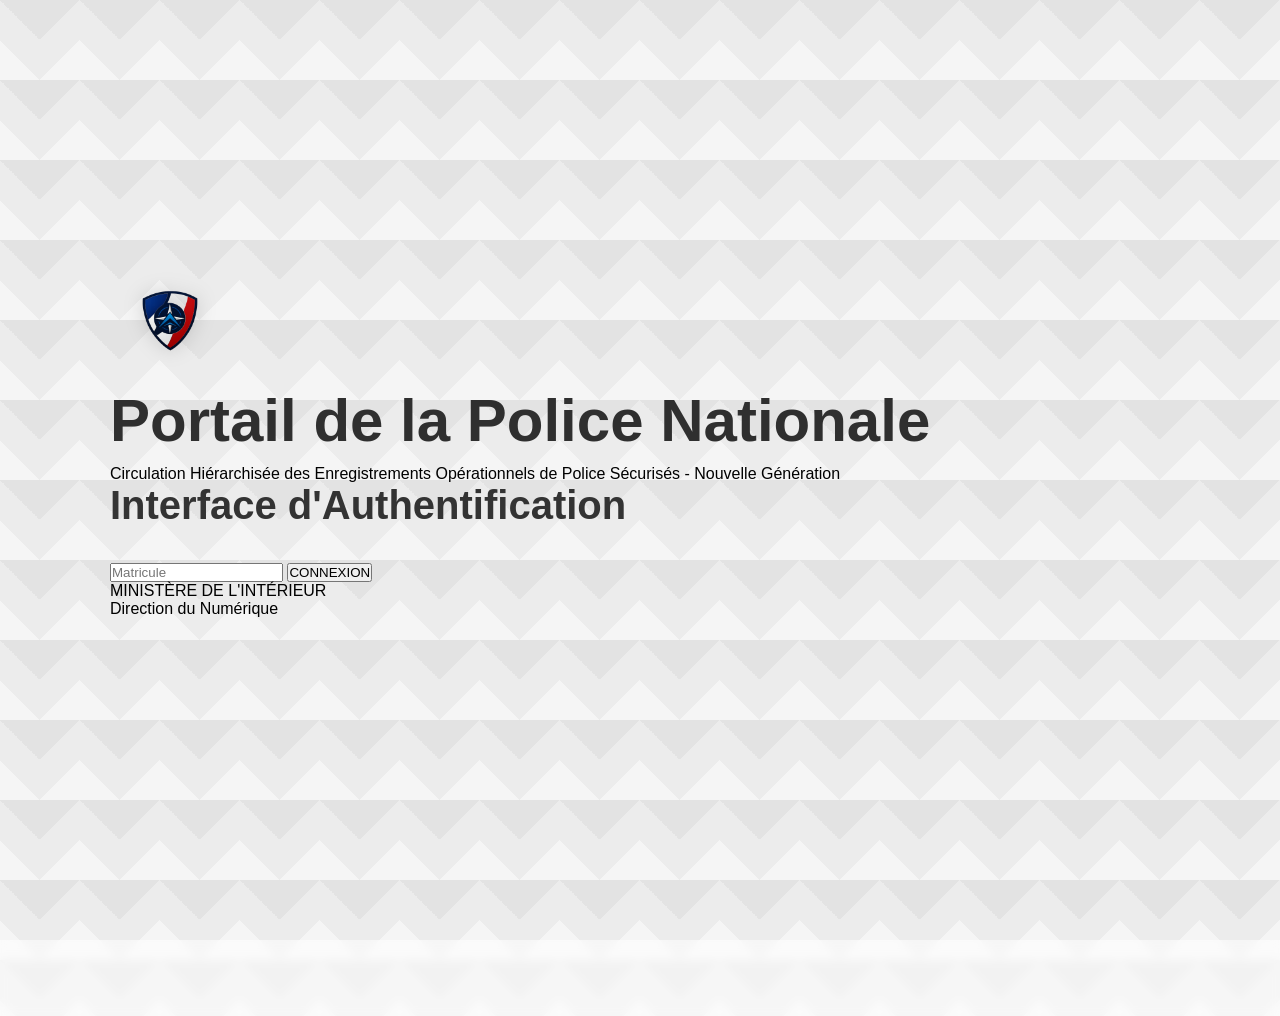
<file: index.html>
<!DOCTYPE html>
<html lang="fr">
<head>
    <meta charset="UTF-8">
    <meta name="viewport" content="width=device-width, initial-scale=1.0">
    <title>CHEOPS-NG</title>

    <link rel="stylesheet" href="style.css">
</head>
<body>

    <div class="background-grid"></div>

    <div class="login-container">

        <div class="logo-section">

            <img src="logo.png" class="main-logo">

            <h1>Portail de la Police Nationale</h1>
            <p>Circulation Hiérarchisée des Enregistrements Opérationnels de Police Sécurisés - Nouvelle Génération</p>
        </div>

        <div class="login-box">

    <h2 id="auth-title">Interface d'Authentification</h2>

    <div id="step-matricule">
        <input id="matricule" type="text" placeholder="Matricule">
        <button onclick="verifierMatricule()">CONNEXION</button>
    </div>

    <div id="step-password" style="display:none;">
        <p id="matricule-display"></p>

        <input id="password" type="password" placeholder="Mot de passe">

        <div id="first-login-fields" style="display:none;">
            <input id="password-confirm" type="password" placeholder="Confirmer le mot de passe">
        </div>

        <button onclick="verifierMotDePasse()">CONNEXION</button>
    </div>

    <p id="message"></p>

</div>

        <div class="footer-info">
            <p>MINISTÈRE DE L'INTÉRIEUR</p>
            <p>Direction du Numérique</p>
        </div>

    </div>

    <footer class="legal-footer">
    CHEOPS-NG ainsi que tout ce qu'il contient est un projet fictif non officiel réalisé dans un cadre de simulation et de roleplay vidéo-ludique.
    Ce site n'est affilié ni au Ministère de l’Intérieur, ni à la Police Nationale française,
    ni à une quelconque administration publique réelle.
</footer>
    <script src="script.js"></script>

</body>
</html>
</file>
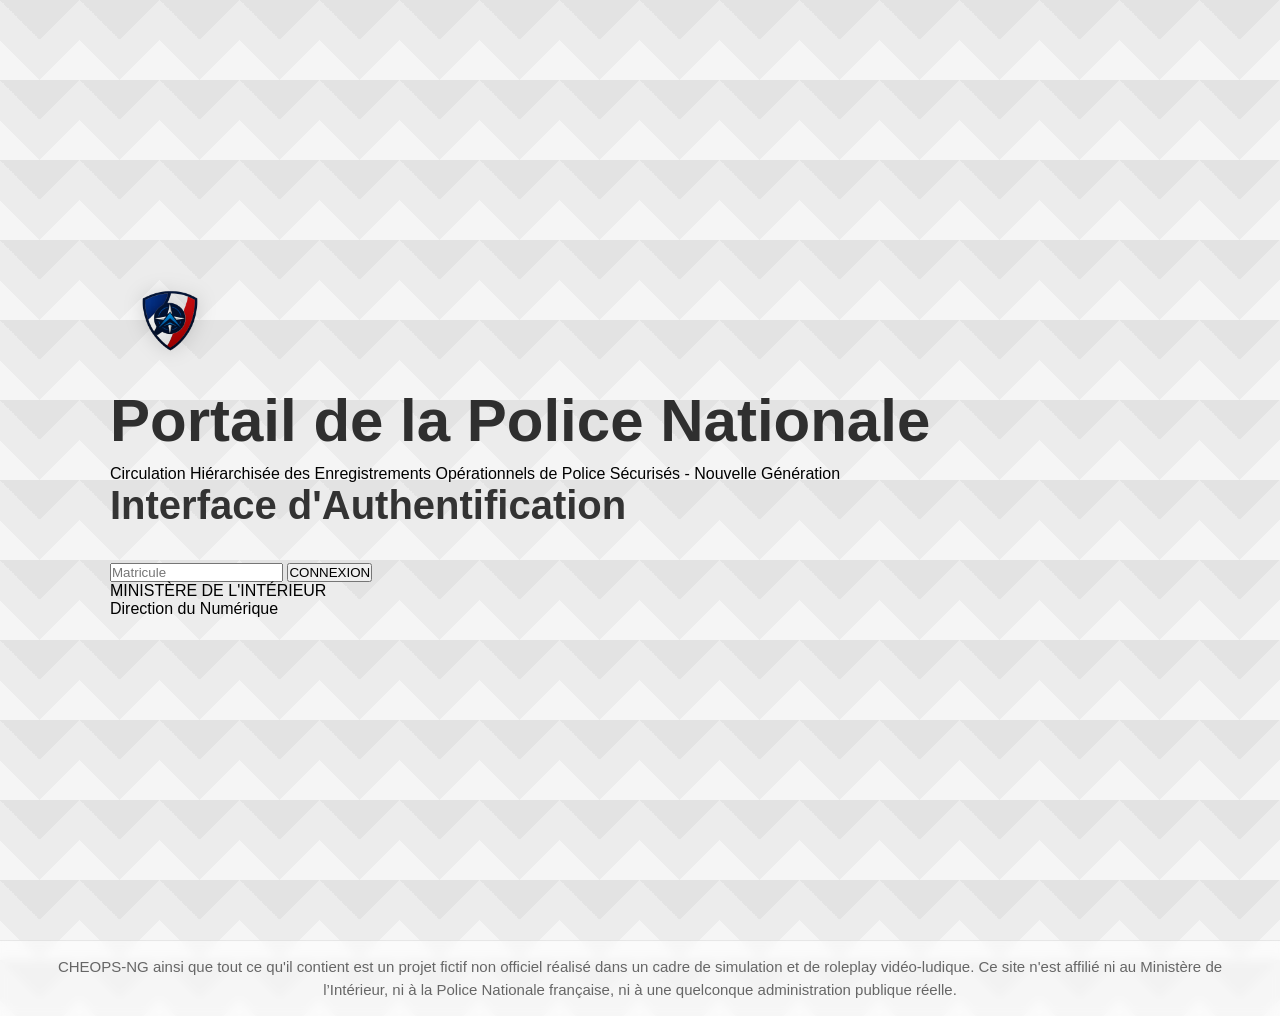
<file: accueil.html>
<!DOCTYPE html>
<html lang="fr">
<head>
    <meta charset="UTF-8">
    <meta name="viewport" content="width=device-width, initial-scale=1.0">
    <title>CHEOPS - Nouvelle Génération</title>
    <link rel="stylesheet" href="style.css">
</head>
<body>

    <div class="home-container">

        <div class="session-box">
            <div>
                <p id="connected-user">Connecté en tant que : ---</p>
                <p id="session-timer">Durée de connexion : 00:00:00</p>
            </div>

            <button class="power-button" onclick="deconnexion()">
                ⏻
            </button>
        </div>

        <header class="home-header">
            <img src="logo.png" class="home-logo">

            <h1>CHEOPS - Nouvelle Génération</h1>

            <p>
                Circulation Hiérarchisée des Enregistrements Opérationnels de Police Sécurisés
            </p>
        </header>

        <main class="app-zone">

            <section class="category-band">
                RH
            </section>

<div class="app-grid">

    <div class="app-card">
        <img src="logo-dialogue.png" class="app-logo">
        <p>Dialogue 2</p>
    </div>

    <div class="app-card">
        <img src="portailagent-logo.png" class="app-logo">
        <p>Portail Agent</p>
    </div>

</div>

<section class="category-band">
                Aide à l'enquête
            </section>

<div class="app-grid">

    <div class="app-card">
        <img src="fva-logo.png" class="app-logo">
        <p>FVA</p>
    </div>

    <div class="app-card">
        <img src="lrppn-logo.png" class="app-logo">
        <p>LRPPN</p>
    </div>
    
  <div class="app-card">
        <img src="sifourriere-logo.png" class="app-logo">
        <p>SI FOURRIERE</p>
    </div>

    <div class="app-card">
        <img src="fnpc-logo.png" class="app-logo">
        <p>SNPC - FNPC</p>
    </div>

</div>

<section class="category-band">
                Identification & Investigation
            </section>

            <div class="apps-grid">


                <div class="app-card">
        <img src="foves-logo.png" class="app-logo">
        <p>FOVeS</p>
    </div>
</div>


            <section class="category-band">
                Suivi & Contrôle
            </section>

            <div class="apps-grid">


                <div class="app-card" onclick="window.location.href='mcpn-login.html'">
    <img src="mcpn-logo.png" class="app-icon">
    <p>Main Courante Police Nationale</p>
</div>

                <div class="app-card" onclick="window.location.href='igav-accueil.html'">
    <img src="igav-logo.png" class="app-icon">
    <p>Informatisation Gardes à Vue</p>
</div>

                <div class="app-card">
                    <div class="app-logo">FPR</div>
                    <p>Fichier des Personnes Recherchées</p>
                </div>

                <div class="app-card">
                    <div class="app-logo">TAJ</div>
                    <p>Traitement d'Antécédents Judiciaires</p>
                </div>

                <div class="app-card restricted-app" id="gestion-app" onclick="ouvrirGestionnaire()">
    <img src="adm-logo.png" class="app-icon">
    <p>Habilitation Niveau 2 nécessaire</p>
    <p>CHEOPS-NG ADM</p>
</div>

            </div>

        </main>

    </div>

    <footer class="legal-footer">
    CHEOPS-NG ainsi que tout ce qu'il contient est un projet fictif non officiel réalisé dans un cadre de simulation et de roleplay vidéo-ludique.
    Ce site n'est affilié ni au Ministère de l’Intérieur, ni à la Police Nationale française,
    ni à une quelconque administration publique réelle.
</footer>
    <script src="script.js"></script>
</body>
</html>
</file>
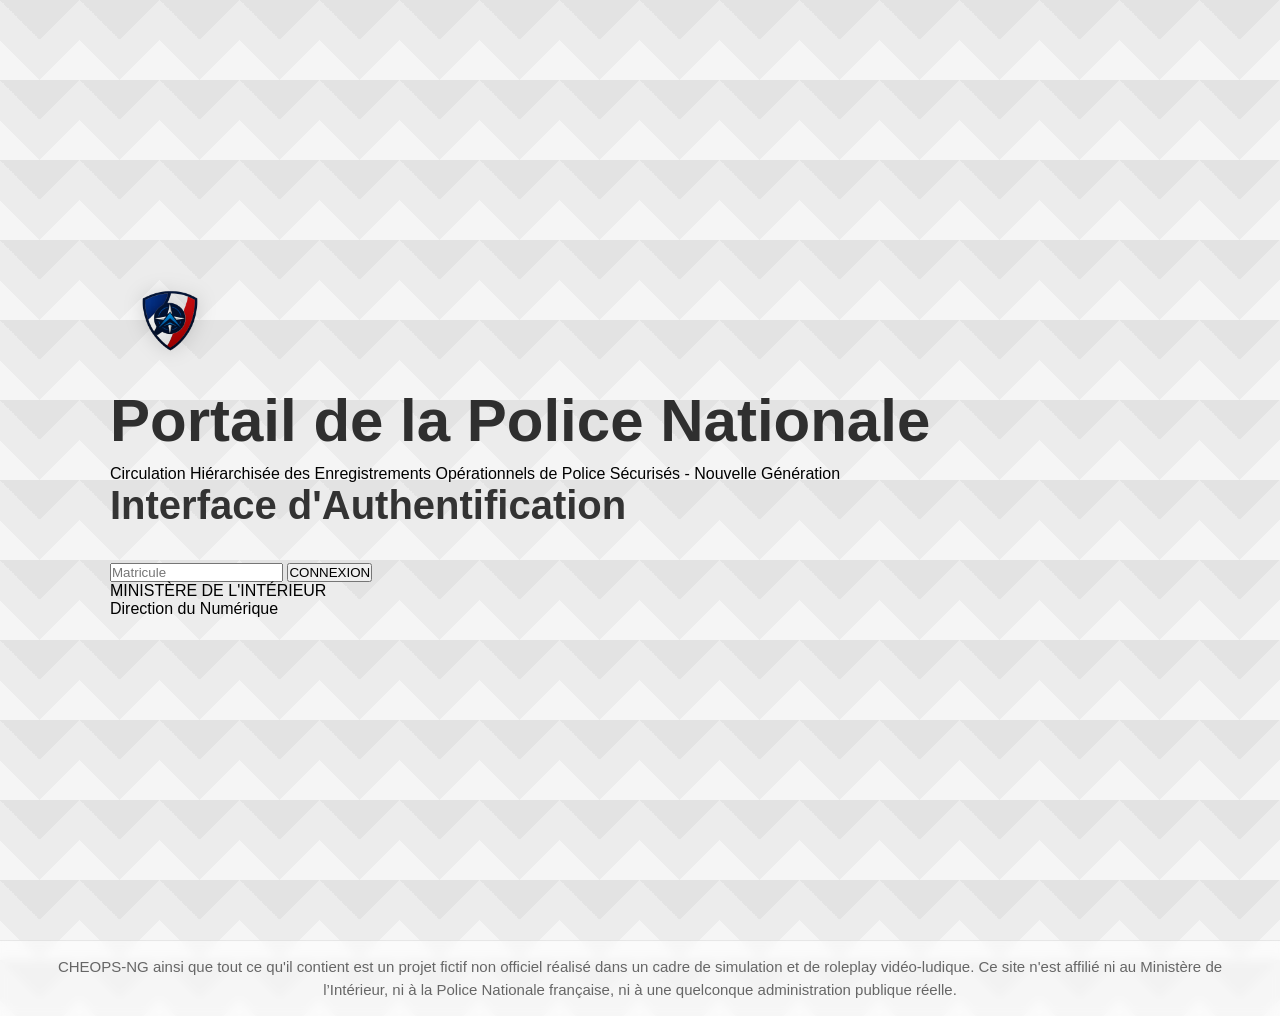
<file: gestion.html>
<!DOCTYPE html>
<html lang="fr">
<head>
    <meta charset="UTF-8">
    <title>Administration des Habilitations</title>
    <link rel="stylesheet" href="style.css">
</head>
<body>

    <div class="gestion-container">

        <img src="adm-logo.png" class="mcpn-home-logo">
        <h1>Administration des Habilitations</h1>
        <p class="subtitle">Accès réservé aux Gestionnaires Niveau 2</p>

        <section class="gestion-panel">
            <h2>Agents enregistrés</h2>

            <div id="agents-list"></div>
        </section>

        <section class="gestion-panel">
            <h2>Modifier un agent</h2>

            <input id="new-matricule" placeholder="Matricule">
            <input id="new-grade" placeholder="Grade">
            <input id="new-nom" placeholder="Nom">
            <input id="new-prenom" placeholder="Prénom">

            <select id="new-niveau">
                <option value="1">Niveau 1 - Inscripteur</option>
                <option value="2">Niveau 2 - Gestionnaire</option>
            </select>

            <input id="new-qualification" placeholder="Qualification judiciaire ex: APJ / OPJ / APJA">

            <button onclick="ajouterAgent()">Enregistrer</button>
        </section>

        <button class="back-button" onclick="window.location.href='accueil.html'">
            Retour CHEOPS NG
        </button>

    </div>

    <footer class="legal-footer">
    CHEOPS-NG ainsi que tout ce qu'il contient est un projet fictif non officiel réalisé dans un cadre de simulation et de roleplay vidéo-ludique.
    Ce site n'est affilié ni au Ministère de l’Intérieur, ni à la Police Nationale française,
    ni à une quelconque administration publique réelle.
</footer>
    <script src="script.js"></script>
    <div id="popupResetMdp" class="popup-reset hidden">
    <div class="popup-reset-content">
        <h3>Réinitialisation du mot de passe</h3>

        <p id="resetMdpMatricule"></p>

        <div id="zoneCleTemporaire" class="hidden">
            <p>Clé temporaire générée :</p>
            <strong id="cleTemporaireAffichee"></strong>
            <p>À transmettre uniquement à l’agent concerné.</p>
            <p>À sa prochaine connexion, il devra créer un nouveau mot de passe.</p>
        </div>

        <button onclick="genererCleTemporaire()">Générer clé temporaire</button>
        <button onclick="fermerResetMdp()">Retour</button>
    </div>
</div>
</body>
</html>
</file>
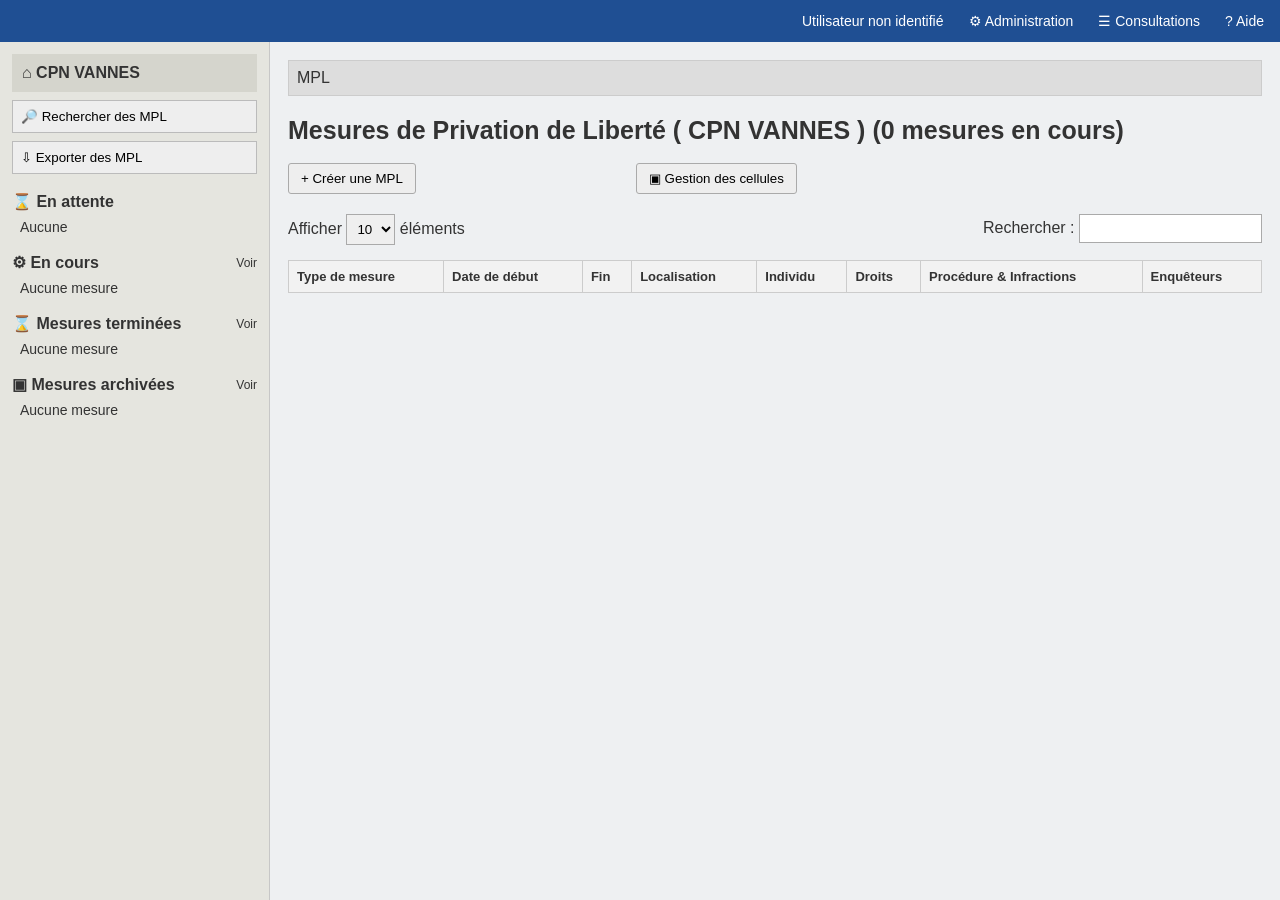
<file: igav-accueil.html>
<!DOCTYPE html>
<html lang="fr">
<head>
<meta charset="UTF-8">
<title>iGAV - MPL</title>
<style>
body{
    margin:0;
    font-family:Arial,Helvetica,sans-serif;
    background:#eef0f2;
    color:#333;
}

.igav-top{
    height:42px;
    background:#1f4f93;
    color:white;
    display:flex;
    align-items:center;
    padding:0 16px;
    gap:25px;
}

.logo{
    font-size:24px;
    font-weight:bold;
}

.top-right{
    margin-left:auto;
    display:flex;
    gap:25px;
    font-size:14px;
}

.layout{
    display:flex;
    height:calc(100vh - 42px);
}

.sidebar{
    width:245px;
    background:#e5e5df;
    border-right:1px solid #c7c7c7;
    padding:12px;
    overflow:auto;
}

.side-title{
    background:#d5d5cd;
    padding:10px;
    font-weight:bold;
}

.side-btn{
    display:block;
    width:100%;
    margin:8px 0;
    padding:8px;
    background:#eee;
    border:1px solid #bbb;
    text-align:left;
    cursor:default;
}

.side-section{
    margin-top:18px;
    font-weight:bold;
}

.side-section-row{
    display:flex;
    align-items:center;
    justify-content:space-between;
    gap:8px;
}

.side-link{
    font-size:12px;
    font-weight:normal;
    cursor:pointer;
    color:#333;
    text-decoration:none;
}

.side-link:hover{
    text-decoration:underline;
}

.side-item{
    font-size:14px;
    margin:8px 0;
    padding-left:8px;
}

.side-mpl-card{
    position:relative;
    background:#f1f1ea;
    border:1px solid #c8c8c0;
    margin:7px 0;
    padding:9px 45px 9px 8px;
    cursor:pointer;
    font-size:14px;
}

.side-mpl-card:hover{
    background:#d7e8f0;
}

.side-mpl-card.active{
    background:#2d74a8;
    color:white;
}

.side-mpl-name{
    white-space:nowrap;
    overflow:hidden;
    text-overflow:ellipsis;
}

.side-mpl-card .badge{
    position:absolute;
    right:8px;
    top:8px;
}

.badge{
    float:right;
    background:#5aa6b6;
    color:white;
    padding:2px 6px;
    border-radius:4px;
    font-size:11px;
}

.main{
    flex:1;
    padding:18px;
    overflow:auto;
}

.breadcrumb{
    background:#ddd;
    border:1px solid #ccc;
    padding:8px;
    margin-bottom:20px;
}

h1{
    font-size:25px;
    margin-bottom:18px;
}

.actions{
    display:flex;
    gap:220px;
    margin-bottom:20px;
}

.btn{
    padding:7px 12px;
    border:1px solid #aaa;
    background:#eee;
    cursor:pointer;
    border-radius:3px;
}

.btn:hover{
    background:#e2e2e2;
}

.table-tools{
    display:flex;
    justify-content:space-between;
    margin:15px 0;
}

input,select{
    padding:6px;
    border:1px solid #aaa;
}

table{
    width:100%;
    border-collapse:collapse;
    background:white;
    font-size:13px;
}

th{
    background:#f2f2f2;
    border:1px solid #ccc;
    padding:8px;
    text-align:left;
}

td{
    border:1px solid #ddd;
    padding:8px;
    vertical-align:top;
}

.tag{
    background:#58b8c4;
    color:white;
    padding:3px 6px;
    border-radius:3px;
    font-weight:bold;
    font-size:11px;
}

.gender-icon{
    font-weight:bold;
    color:#225d99;
    margin-left:4px;
}

.minor-icon{
    margin-left:4px;
}

.small{
    font-size:12px;
    color:#666;
}

/* MODAL MPL MODERNISÉE */
.modal{
    display:none;
    position:fixed;
    inset:0;
    background:rgba(20,20,20,.45);
    align-items:center;
    justify-content:center;
    z-index:999;
}

.modal-box{
    background:#ffffff;
    width:760px;
    max-height:88vh;
    overflow:auto;
    border-radius:10px;
    border:1px solid #cfcfcf;
    box-shadow:0 12px 35px rgba(0,0,0,.25);
    padding:0;
}

.modal-box h2{
    margin:0;
    padding:18px 24px;
    background:#1f4f93;
    color:white;
    font-size:20px;
    font-weight:600;
}

.form-grid{
    display:grid;
    grid-template-columns:1fr 1fr;
    gap:16px 22px;
    padding:24px;
}

.form-field{
    display:flex;
    flex-direction:column;
}

.form-field.full{
    grid-column:1 / 3;
}

.form-field label{
    font-size:13px;
    font-weight:bold;
    margin-bottom:6px;
    color:#333;
}

.form-field input,
.form-field select{
    height:36px;
    border:1px solid #aaa;
    border-radius:5px;
    padding:6px 9px;
    font-size:14px;
    background:#fafafa;
    box-sizing:border-box;
}

.form-field input:focus,
.form-field select:focus{
    outline:none;
    border-color:#1f4f93;
    background:white;
}

.checkbox-row{
    display:flex;
    align-items:center;
    gap:8px;
    padding-top:25px;
}

.checkbox-row input{
    width:16px;
    height:16px;
}

.checkbox-row label{
    margin:0;
    font-weight:bold;
}

.modal-actions{
    padding:16px 24px;
    background:#f1f1f1;
    border-top:1px solid #d0d0d0;
    display:flex;
    justify-content:flex-end;
    gap:10px;
}

/* FICHE MPL */
.fiche-box{
    background:#f4f4f4;
    border:1px solid #c8c8c8;
    padding:22px;
    margin-top:20px;
}

.fiche-header{
    display:flex;
    justify-content:space-between;
    gap:20px;
    background:#f8f8f8;
    border:1px solid #cfcfcf;
    padding:18px;
}

.fiche-location{
    min-width:300px;
    background:#eeeeee;
    border:1px solid #c8c8c8;
    padding:12px;
    font-size:13px;
}

.fiche-section{
    background:#f7f7f7;
    border:1px solid #d0d0d0;
    padding:15px;
    margin-top:14px;
}

.fiche-actions{
    margin-top:25px;
    display:flex;
    gap:10px;
}

.fiche-actions-grid{
    display:flex;
    gap:18px;
    margin:25px 0;
    flex-wrap:wrap;
}

.action-toolbar{
    margin:22px 0;
    background:#f7f7f7;
    border:1px solid #d0d0d0;
    padding:16px;
}

.action-toolbar-header{
    display:flex;
    justify-content:space-between;
    align-items:center;
    margin-bottom:16px;
}

.action-indicators{
    display:flex;
    gap:14px;
    flex-wrap:wrap;
}

.action-pill{
    min-width:92px;
    height:74px;
    border-radius:18px;
    border:1px solid #c9c9c9;
    background:#e3e3e3;
    display:flex;
    flex-direction:column;
    justify-content:center;
    align-items:center;
    font-size:12px;
    box-shadow:0 1px 4px rgba(0,0,0,.15);
    cursor:default;
}

.action-pill .icon{
    font-size:18px;
    margin-bottom:5px;
}

.action-pill.none{
    background:#e3e3e3;
    color:#333;
}

.action-pill.pending{
    background:#e6a83f;
    color:white;
}

.action-pill.done{
    background:#67b86b;
    color:white;
}

.action-pill.bad{
    background:#bd5a5a;
    color:white;
}

.timeline-mpl{
    border-left:2px dashed #9fb6c9;
    margin-left:20px;
    padding-left:20px;
}

.timeline-row{
    margin:12px 0;
    padding:8px;
    background:white;
    border:1px solid #ddd;
}

.timeline-row span{
    color:#5aa6b6;
    font-weight:bold;
    margin-right:20px;
}

/* GESTION CELLULES */
.cell-grid{
    display:grid;
    grid-template-columns:repeat(4, minmax(180px, 1fr));
    gap:14px;
    margin-top:20px;
}

.cell-card{
    background:white;
    border:1px solid #ccc;
    padding:14px;
    min-height:125px;
}

.cell-card.free{
    border-left:5px solid #66a86f;
}

.cell-card.occupied{
    border-left:5px solid #b95b5b;
}

.cell-card strong{
    display:block;
    margin-bottom:8px;
}

.cell-status{
    font-weight:bold;
    margin-bottom:8px;
}

.cell-status.free{
    color:#34883c;
}

.cell-status.occupied{
    color:#8d2d2d;
}

.cell-card-actions{
    margin-top:10px;
    display:flex;
    gap:8px;
    flex-wrap:wrap;
}

.cell-card-actions .btn{
    font-size:12px;
    padding:5px 8px;
}


</style>
</head>
<body>

<header class="igav-top">
    <div class="top-right">
    <span id="igav-user">Chargement utilisateur...</span>
    <span>⚙ Administration</span>
    <span>☰ Consultations</span>
    <span>? Aide</span>
</div>
</header>

<div class="layout">
    <aside class="sidebar">
        <div class="side-title">⌂ CPN VANNES</div>

        <button class="side-btn" type="button">🔎 Rechercher des MPL</button>
        <button class="side-btn" type="button">⇩ Exporter des MPL</button>

        <div class="side-section">⌛ En attente</div>
        <div class="side-item">Aucune</div>

        <div class="side-section side-section-row">
            <span>⚙ En cours</span>
            <span class="side-link" onclick="filtrerVue('enCours')">Voir</span>
        </div>
        <div id="side-en-cours"></div>

        <div class="side-section side-section-row">
            <span>⌛ Mesures terminées</span>
            <span class="side-link" onclick="filtrerVue('terminees')">Voir</span>
        </div>
        <div id="side-terminees"></div>

        <div class="side-section side-section-row">
            <span>▣ Mesures archivées</span>
            <span class="side-link" onclick="filtrerVue('archivees')">Voir</span>
        </div>
        <div id="side-archivees"></div>
    </aside>

    <main class="main">
        <div class="breadcrumb">MPL</div>

        <h1>Mesures de Privation de Liberté ( CPN VANNES ) <span id="count-mpl"></span></h1>

        <div class="actions">
            <button class="btn" onclick="ouvrirCreationMPL()">+ Créer une MPL</button>
            <button class="btn" onclick="ouvrirGestionCellules()">▣ Gestion des cellules</button>
        </div>

        <div class="table-tools">
            <div>Afficher <select><option>10</option><option>25</option><option>50</option></select> éléments</div>
            <div>Rechercher : <input id="search" oninput="afficherMPL()" placeholder=""></div>
        </div>

        <table>
            <thead>
                <tr>
                    <th>Type de mesure</th>
                    <th>Date de début</th>
                    <th>Fin</th>
                    <th>Localisation</th>
                    <th>Individu</th>
                    <th>Droits</th>
                    <th>Procédure & Infractions</th>
                    <th>Enquêteurs</th>
                </tr>
            </thead>
            <tbody id="mpl-table"></tbody>
        </table>

        <section id="fiche-mpl" style="display:none;"></section>
        <section id="cellules-view" style="display:none;"></section>
    </main>
</div>

<div id="modal-mpl" class="modal">
    <div class="modal-box">
        <h2>Création d’une mesure de privation de liberté</h2>

        <div class="form-grid">

            <div class="form-field">
                <label>Type de mesure</label>
                <select id="mpl-type">
                    <option>GAV</option>
                    <option>RETMIN</option>
                </select>
            </div>

            <div class="form-field">
                <label>Sexe</label>
                <select id="mpl-sexe">
                    <option>Masculin</option>
                    <option>Féminin</option>
                </select>
            </div>

            <div class="form-field">
                <label>Individu</label>
                <input id="mpl-individu" placeholder="NOM Prénom">
            </div>

            <div class="form-field">
                <label>Date de naissance</label>
                <input id="mpl-naissance" type="date">
            </div>

            <div class="form-field">
    <label>Statut âge</label>
    <input id="mpl-statut-age" type="text" readonly placeholder="Renseigné automatiquement">
</div>

            <div class="form-field">
                <label>Localisation</label>
                <select id="mpl-localisation"></select>
            </div>

            <div class="form-field">
                <label>Date / heure début</label>
                <input id="mpl-debut" type="datetime-local">
            </div>

            <div class="form-field">
                <label>Date / heure fin prévue</label>
                <input id="mpl-fin" type="datetime-local" readonly>
            </div>

            <div class="form-field">
                <label>Procédure</label>
                <input id="mpl-procedure" placeholder="2026/17430">
            </div>

            <div class="form-field">
                <label>Infraction</label>
                <input id="mpl-infraction" placeholder="Vol simple">
            </div>

            <div class="form-field full">
                <label>Enquêteur</label>
                <input id="mpl-enqueteur" placeholder="Nom, RIO, téléphone ou service">
            </div>

        </div>

        <div class="modal-actions">
            <button class="btn" onclick="fermerCreationMPL()">Annuler</button>
            <button class="btn" onclick="creerMPL()">Créer la MPL</button>
        </div>
    </div>
</div>

<div id="modal-action-mpl" class="modal">
    <div class="modal-box">
        <h2>Déclarer une action</h2>

        <div class="form-grid">

            <div class="form-field">
                <label>Action</label>
                <select id="action-type">
                    <option value="">Sélectionner une action</option>
                    <option value="notification">Notification des droits</option>
                    <option value="avocat">Avocat</option>
                    <option value="medecin">Médecin</option>
                    <option value="repas">Repas</option>
                    <option value="repos">Repos</option>
                    <option value="audition">Audition</option>
                    <option value="prolongation">Prolongation</option>
                    <option value="modification">Modification des informations</option>
                    <option value="fin">Fin de mesure</option>
                    <option value="archivage">Archivage</option>
                </select>
            </div>

            <div class="form-field">
                <label>Statut</label>
                <select id="action-statut">
                    <option value="pending">En cours</option>
                    <option value="done">Réalisé / effectué</option>
                    <option value="bad">Refusé / hors délai</option>
                </select>
            </div>

            <div class="form-field full">
                <label>Commentaire</label>
                <input id="action-commentaire" placeholder="Commentaire optionnel">
            </div>

        </div>

        <div class="modal-actions">
            <button class="btn" onclick="fermerDeclarationAction()">Annuler</button>
            <button class="btn" onclick="validerDeclarationAction()">Valider</button>
        </div>
    </div>
</div>

<div id="modal-mouvement-cellule" class="modal">
    <div class="modal-box">
        <h2>Mouvement de cellule</h2>

        <div class="form-grid">
            <div class="form-field">
                <label>MPL concernée</label>
                <input id="mouvement-mpl-label" type="text" readonly>
            </div>

            <div class="form-field">
                <label>Nouvelle cellule</label>
                <select id="mouvement-cellule"></select>
            </div>

            <div class="form-field full">
                <label>Motif / observation</label>
                <input id="mouvement-commentaire" placeholder="Exemple : nettoyage cellule, séparation, consigne OPJ...">
            </div>
        </div>

        <div class="modal-actions">
            <button class="btn" onclick="fermerMouvementCellule()">Annuler</button>
            <button class="btn" onclick="validerMouvementCellule()">Valider le mouvement</button>
        </div>
    </div>

<script>
let vueMPL = "enCours";
let actionMPLIndex = null;
let mplSelectionnee = null;
let mouvementMPLIndex = null;

const CELLULES_IGAV = [
    "Cellule 1",
    "Cellule 2",
    "Cellule 3",
    "Cellule 4",
    "Cellule 5A",
    "Cellule 5B",
    "Cellule 5C"
];

function chargerCellulesDisponibles(){
    const select = document.getElementById("mpl-localisation");
    if (!select) return;

    const cellulesOccupees = mpl
        .filter(m => m.statut === "enCours")
        .map(m => m.localisationTexte);

    select.innerHTML = `<option value="">Sélectionner une cellule</option>`;

    CELLULES_IGAV.forEach(cellule => {
        const occupee = cellulesOccupees.includes(cellule);

        select.innerHTML += `
            <option value="${cellule}" ${occupee ? "disabled" : ""}>
                ${cellule}${occupee ? " - occupée" : ""}
            </option>
        `;
    });
} 

function celluleOccupee(cellule, indexAExclure = null){
    return mpl.some((m, index) =>
        index !== indexAExclure &&
        m.statut === "enCours" &&
        m.localisationTexte === cellule
    );
}

function chargerUtilisateurIGAV(){
    const matricule =
        sessionStorage.getItem("matriculeConnecte") ||
        sessionStorage.getItem("mcpnUtilisateur") ||
        localStorage.getItem("matriculeConnecte");

    const userBox = document.getElementById("igav-user");

    if (!userBox) return;

    if (!matricule) {
        userBox.textContent = "Utilisateur non identifié";
        return;
    }

    const agent = window.agents?.[matricule];

    if (!agent) {
        userBox.textContent = `${matricule} - UTILISATEUR INCONNU`;
        return;
    }

    userBox.textContent =
        `${agent.nom} ${agent.prenom} ${agent.grade} ( GESTIONNAIRE CELLULE )`;
}

let mpl = JSON.parse(localStorage.getItem("igavMPL")) || [];

const ACTIONS_PAR_DEFAUT = {
    notification: "none",
    avocat: "none",
    medecin: "none",
    repas: "none",
    repos: "none",
    audition: "none",
    prolongation: "none",
    modification: "none",
    fin: "none",
    archivage: "none"
};

function normaliserMPL(){
    mpl.forEach(m => {
        if (!m.historique) m.historique = [];
        if (!m.actions) m.actions = {};
        m.actions = { ...ACTIONS_PAR_DEFAUT, ...m.actions };
        if (m.naissance) m.mineur = estMineurDepuisNaissance(m.naissance);
    });

    sauvegarderMPL();
}

function sauvegarderMPL(){
    localStorage.setItem("igavMPL", JSON.stringify(mpl));
}

function purgerMPL(){
    const now = new Date();

    mpl = mpl.filter(m => {
        if (m.statut === "terminee" && m.dateTerminee) {
            return now - new Date(m.dateTerminee) < 10 * 60 * 1000;
        }

        if (m.statut === "archivee" && m.dateArchivee) {
            return now - new Date(m.dateArchivee) < 30 * 24 * 60 * 60 * 1000;
        }

        return true;
    });

    sauvegarderMPL();
}

function verifierStatutsAutomatiques(){
    const now = new Date();

    mpl.forEach(m => {
        if (m.statut === "enCours" && new Date(m.fin) < now) {
            m.statut = "terminee";
            m.dateTerminee = new Date().toISOString();

            if (!m.historique) m.historique = [];
            m.historique.push({
                date: new Date().toISOString(),
                type: "Mesure automatiquement terminée"
            });
        }
    });

    sauvegarderMPL();
}

function filtrerVue(vue){
    vueMPL = vue;
    retourListeMPL(false);
    afficherMPL();
    afficherSidebar();
}

function getListeSelonVue(){
    verifierStatutsAutomatiques();
    purgerMPL();

    return mpl
        .map((m, indexOriginal) => ({ m, indexOriginal }))
        .filter(item => {
            if (vueMPL === "terminees") return item.m.statut === "terminee";
            if (vueMPL === "archivees") return item.m.statut === "archivee";
            return item.m.statut === "enCours";
        });
}

function getListeParStatut(statut){
    verifierStatutsAutomatiques();
    purgerMPL();

    return mpl
        .map((m, indexOriginal) => ({ m, indexOriginal }))
        .filter(item => item.m.statut === statut);
}

function afficherMPL(){
    const tbody = document.getElementById("mpl-table");
    const search = document.getElementById("search").value.toLowerCase();

    let liste = getListeSelonVue();

    liste = liste.filter(item =>
        JSON.stringify(item.m).toLowerCase().includes(search)
    );

    const titreVue = vueMPL === "terminees"
        ? "mesures terminées"
        : vueMPL === "archivees"
            ? "mesures archivées"
            : "mesures en cours";

    document.getElementById("count-mpl").textContent = `(${liste.length} ${titreVue})`;

    tbody.innerHTML = "";

    liste.forEach(item => {
        const m = item.m;
        const index = item.indexOriginal;

        const nom = m.nomPrenom || "Individu non renseigné";
        const naissance = m.naissance ? formatNaissance(m.naissance) : "";
        const sexeLogo = m.sexe === "Masculin" ? "♂" : m.sexe === "Féminin" ? "♀" : "";
        const mineurLogo = m.mineur ? " 🧒" : "";

        tbody.innerHTML += `
            <tr ondblclick="ouvrirFicheMPL(${index})" style="cursor:pointer;">
                <td><span class="tag">${m.type}<br>${m.numero}</span></td>
                <td>${formatDate(m.debut)}<br>⏱ ${dureeTexte(m)}</td>
                <td>${formatDate(m.fin)}</td>
                <td>CPN VANNES<br><span class="small">${m.localisationTexte || ""}</span></td>
                <td>
                    ${nom} <span class="gender-icon">${sexeLogo}</span><span class="minor-icon">${mineurLogo}</span><br>
                    <span class="small">né le ${naissance}</span>
                </td>
                <td>${m.droits || ""}</td>
                <td>
                    Proc. n°${m.procedureTexte || ""} <span class="badge">${m.numeroProcedureCourt || ""}</span><br>
                    <span class="small">${m.infractionTexte || ""}</span>
                </td>
                <td>${m.enqueteurTexte || ""}</td>
            </tr>
        `;
    });

    afficherSidebar();
}

function afficherSidebar(){
    afficherListeSidebar("side-en-cours", getListeParStatut("enCours"));
    afficherListeSidebar("side-terminees", getListeParStatut("terminee"));
    afficherListeSidebar("side-archivees", getListeParStatut("archivee"));
}

function afficherListeSidebar(containerId, liste){
    const box = document.getElementById(containerId);

    if (!box) return;

    box.innerHTML = "";

    if (liste.length === 0) {
        box.innerHTML = "<div class='side-item'>Aucune mesure</div>";
        return;
    }

    liste.forEach(item => {
        const m = item.m;
        const index = item.indexOriginal;
        const numeroSimple = String(m.numero || "").replace(/[A-Z]/g, "");

        box.innerHTML += `
            <div class="side-mpl-card ${mplSelectionnee === index ? "active" : ""}" onclick="ouvrirFicheMPL(${index})">
                <div class="side-mpl-name">▣ ${m.nomPrenom || "Individu non renseigné"}</div>
                <span class="badge">${numeroSimple}</span>
            </div>
        `;
    });
}

function vueMPLCorrespondAuStatut(statut){
    if (vueMPL === "enCours" && statut === "enCours") return true;
    if (vueMPL === "terminees" && statut === "terminee") return true;
    if (vueMPL === "archivees" && statut === "archivee") return true;
    return false;
}

function ouvrirCreationMPL(){
    document.getElementById("mpl-type").value = "GAV";
    document.getElementById("mpl-individu").value = "";
    document.getElementById("mpl-naissance").value = "";
    document.getElementById("mpl-statut-age").value = "";
    document.getElementById("mpl-sexe").value = "Masculin";
    chargerCellulesDisponibles();
document.getElementById("mpl-localisation").value = "";
    document.getElementById("mpl-debut").value = "";
    document.getElementById("mpl-fin").value = "";
    document.getElementById("mpl-procedure").value = "";
    document.getElementById("mpl-infraction").value = "";
    document.getElementById("mpl-enqueteur").value = "";

    document.getElementById("modal-mpl").style.display = "flex";
}

function fermerCreationMPL(){
    document.getElementById("modal-mpl").style.display = "none";
}

function calculerFinAutomatique(){
    const type = document.getElementById("mpl-type").value;
    const debutInput = document.getElementById("mpl-debut");
    const finInput = document.getElementById("mpl-fin");

    if (!debutInput.value) return;

    const debut = new Date(debutInput.value);
    const fin = new Date(debut);

    if (type === "GAV") {
        fin.setHours(fin.getHours() + 24);
    }

    if (type === "RETMIN") {
        fin.setHours(fin.getHours() + 12);
    }

    finInput.value = toDatetimeLocal(fin);
}

function creerMPL(){
    const type = document.getElementById("mpl-type").value;
    const numero = genererNumeroMesure(type);
    const numeroProcedureCourt = genererNumeroProcedureCourt();

    const nomPrenom = document.getElementById("mpl-individu").value.trim();
    const naissance = document.getElementById("mpl-naissance").value;
    const mineur = estMineurDepuisNaissance(naissance);
    const sexe = document.getElementById("mpl-sexe").value;
    const localisationTexte = document.getElementById("mpl-localisation").value.trim();
    const procedureTexte = document.getElementById("mpl-procedure").value.trim();
    const infractionTexte = document.getElementById("mpl-infraction").value.trim();
    const enqueteurTexte = document.getElementById("mpl-enqueteur").value.trim();
    const debut = document.getElementById("mpl-debut").value;
    const fin = document.getElementById("mpl-fin").value;

    if (!nomPrenom || !naissance || !localisationTexte || !debut || !fin || !procedureTexte || !infractionTexte || !enqueteurTexte) {
        alert("Veuillez remplir tous les champs obligatoires.");
        return;
    }

    if (celluleOccupee(localisationTexte)) {
        alert("Cette cellule est déjà occupée par une mesure en cours.");
        chargerCellulesDisponibles();
        return;
    }

    mpl.push({
        type,
        numero,
        numeroProcedureCourt,
        debut,
        fin,
        nomPrenom,
        naissance,
        mineur,
        sexe,
        localisationTexte,
        procedureTexte,
        infractionTexte,
        enqueteurTexte,
        droits: "👁 ⚖ 🩺 🟢",
        statut: "enCours",
        historique: [{
            date: new Date().toISOString(),
            type: "Mesure créée"
        }],
        observations: "",
        actions: {
        notification: "none",
        avocat: "none",
        medecin: "none",
        repas: "none",
        repos: "none",
        audition: "none",
        prolongation: "none",
        modification: "none",
        fin: "none",
        archivage: "none"
        },
    });
    

    sauvegarderMPL();
    fermerCreationMPL();
    afficherMPL();
    afficherSidebar();
}

function calculerAgeDepuisNaissance(dateNaissance){
    if (!dateNaissance) return null;

    const naissance = new Date(dateNaissance);
    const aujourdHui = new Date();

    let age = aujourdHui.getFullYear() - naissance.getFullYear();
    const mois = aujourdHui.getMonth() - naissance.getMonth();

    if (mois < 0 || (mois === 0 && aujourdHui.getDate() < naissance.getDate())) {
        age--;
    }

    return age;
}

function estMineurDepuisNaissance(dateNaissance){
    const age = calculerAgeDepuisNaissance(dateNaissance);
    if (age === null) return null;

    return age < 18;
}

function mettreAJourStatutAge(){
    const naissance = document.getElementById("mpl-naissance").value;
    const champ = document.getElementById("mpl-statut-age");

    if (!champ) return;

    if (!naissance) {
        champ.value = "";
        return;
    }

    const mineur = estMineurDepuisNaissance(naissance);
    champ.value = mineur ? "Mineur" : "Majeur";
}

function ouvrirFicheMPL(index){
    const m = mpl[index];
    if (!m) return;

    mplSelectionnee = index;
    afficherSidebar();
    m.mineur = estMineurDepuisNaissance(m.naissance);

    document.querySelector("table").style.display = "none";
    document.querySelector(".table-tools").style.display = "none";
    const cellulesView = document.getElementById("cellules-view");
    if (cellulesView) cellulesView.style.display = "none";
    document.getElementById("fiche-mpl").style.display = "block";

    const sexeLogo = m.sexe === "Masculin" ? "♂" : m.sexe === "Féminin" ? "♀" : "";
    const mineurLogo = m.mineur ? " 🧒" : "";

    document.getElementById("fiche-mpl").innerHTML = `
        <div class="fiche-box">
            <div class="fiche-header">
                <div>
                    <h2>${nomCompletType(m)} ${sexeLogo} ${m.nomPrenom}${mineurLogo}</h2>
                    <p>
                        Initialisée le ${formatDate(m.debut)}<br>
                        pour une durée de ${dureeTexte(m)}
                    </p>
                </div>

                <div class="fiche-location">
                    ${m.numero} - CPN VANNES<br>
                    ${m.localisationTexte}
                </div>
            </div>

            <div class="fiche-section">
                <strong>Procédure & infraction :</strong><br>
                Proc. n°${m.procedureTexte}<br>
                <span class="small">${m.infractionTexte}</span>
            </div>

            <div class="fiche-section">
                <strong>Identité :</strong><br>
                ${m.nomPrenom}<br>
                Né le ${formatNaissance(m.naissance)}<br>
                Mineur : ${estMineurDepuisNaissance(m.naissance) ? "Oui" : "Non"}<br>
                Sexe : ${m.sexe}
            </div>

            <div class="fiche-section">
                <strong>Localisation :</strong><br>
                ${m.localisationTexte}<br><br>
                ${m.statut === "enCours" ? `<button class="btn" onclick="ouvrirMouvementCellule(${index})">Changer de cellule</button>` : ""}
            </div>

            <div class="fiche-section">
                <strong>Enquêteur responsable :</strong><br>
                ${m.enqueteurTexte}
            </div>
            ${genererBlocActionsMPL(index, m)}

            <div class="fiche-section">
                <button class="btn" onclick="modifierObservationsMPL(${index})">Modifier les observations</button>
                <p>${m.observations || "Aucune observation"}</p>
            </div>

            <div class="fiche-section">
                <h3>Historique</h3>
                <div class="timeline-mpl">
                    ${(m.historique || []).map(h => `
                        <div class="timeline-row">
                            <span>${formatDate(h.date)}</span>
                            <strong>${h.type}</strong>
                        </div>
                    `).join("") || "Aucun évènement enregistré."}
                </div>
            </div>

            <div class="fiche-actions">
                <button class="btn" onclick="retourListeMPL()">Retour liste</button>
            </div>
        </div>
    `;
}

function genererBlocActionsMPL(index, m){
    const actions = m.actions || {};

    const liste = [
        ["notification", "💬", "Notification"],
        ["avocat", "⚖", "Avocat"],
        ["medecin", "🩺", "Médecin"],
        ["repas", "🍽", "Repas"],
        ["repos", "☕", "Repos"],
        ["audition", "📝", "Audition"],
        ["prolongation", "➜", "Prolongation"],
        ["modification", "✎", "Modification"],
        ["fin", "⌛", "Fin"],
        ["archivage", "▣", "Archivage"]
    ];

    return `
        <div class="action-toolbar">
            <div class="action-toolbar-header">
                <strong>Suivi des actions</strong>
                <button class="btn" onclick="ouvrirDeclarationAction(${index})">
                    + Déclarer une action
                </button>
            </div>

            <div class="action-indicators">
                ${liste.map(([key, icon, label]) => {
                    const statut = actions[key] || "none";
                    return `
                        <div class="action-pill ${statut}">
                            <div class="icon">${icon}</div>
                            <div>${label}</div>
                        </div>
                    `;
                }).join("")}
            </div>
        </div>
    `;
}

function ouvrirDeclarationAction(index){
    const m = mpl[index];
    if (!m) return;

    if (m.statut === "archivee") {
        alert("Mesure archivée : aucune action supplémentaire possible.");
        return;
    }

    actionMPLIndex = index;

    document.getElementById("action-type").value = "";
    document.getElementById("action-statut").value = "done";
    document.getElementById("action-commentaire").value = "";

    document.getElementById("modal-action-mpl").style.display = "flex";
}

function fermerDeclarationAction(){
    actionMPLIndex = null;
    document.getElementById("modal-action-mpl").style.display = "none";
}

function validerDeclarationAction(){
    if (actionMPLIndex === null) return;

    const m = mpl[actionMPLIndex];
    if (!m) return;

    const type = document.getElementById("action-type").value;
    const statut = document.getElementById("action-statut").value;
    const commentaire = document.getElementById("action-commentaire").value.trim();

    if (!type) {
        alert("Veuillez sélectionner une action.");
        return;
    }

    if (!m.actions) {
        m.actions = {};
    }

    m.actions[type] = statut;

    const libelleAction = getLibelleAction(type);
    const libelleStatut = getLibelleStatut(statut);

    if (!m.historique) m.historique = [];

    m.historique.push({
        date: new Date().toISOString(),
        type: `${libelleAction} : ${libelleStatut}${commentaire ? " - " + commentaire : ""}`
    });

    if (type === "prolongation" && statut === "done") {
        appliquerProlongationTechnique(m);
    }

    if (type === "fin" && statut === "done") {
        m.statut = "terminee";
        m.dateTerminee = new Date().toISOString();
        vueMPL = "terminees";
    }

    if (type === "archivage" && statut === "done") {
        m.statut = "archivee";
        m.dateArchivee = new Date().toISOString();
        vueMPL = "archivees";
    }

    const indexAMettreAJour = actionMPLIndex;

    sauvegarderMPL();
    fermerDeclarationAction();

    if (m.statut === "enCours") {
        ouvrirFicheMPL(indexAMettreAJour);
    } else {
        mplSelectionnee = null;
        retourListeMPL();
        afficherMPL();
    }

    afficherSidebar();
}

function getLibelleAction(type){
    const labels = {
        notification: "Notification des droits",
        avocat: "Avocat",
        medecin: "Médecin",
        repas: "Repas",
        repos: "Repos",
        audition: "Audition",
        prolongation: "Prolongation",
        modification: "Modification des informations",
        fin: "Fin de mesure",
        archivage: "Archivage"
    };

    return labels[type] || type;
}

function getLibelleStatut(statut){
    const labels = {
        none: "Non effectué",
        pending: "En cours",
        done: "Réalisé / effectué",
        bad: "Refusé / hors délai"
    };

    return labels[statut] || statut;
}

function appliquerProlongationTechnique(m){
    const debut = new Date(m.debut);
    const fin = new Date(m.fin);

    if (m.type === "GAV") {
        fin.setHours(fin.getHours() + 24);
        m.fin = toDatetimeLocal(fin);
    }

    if (m.type === "RETMIN") {
        const max = new Date(debut);
        max.setHours(max.getHours() + 12);

        if (fin >= max) {
            alert("RETMIN : durée maximale de 12 heures déjà atteinte.");
            return;
        }

        fin.setHours(fin.getHours() + 1);

        if (fin > max) {
            fin.setTime(max.getTime());
        }

        m.fin = toDatetimeLocal(fin);
    }
}

function ajouterHistoriqueMPL(index, type){
    const m = mpl[index];
    if (!m) return;

    if (!m.historique) m.historique = [];

    m.historique.push({
        date: new Date().toISOString(),
        type
    });

    sauvegarderMPL();
    ouvrirFicheMPL(index);
    afficherSidebar();
}

function modifierObservationsMPL(index){
    const m = mpl[index];
    if (!m) return;

    const texte = prompt("Observations :", m.observations || "");
    if (texte === null) return;

    m.observations = texte;
    ajouterHistoriqueMPL(index, "Observation modifiée");
}

function terminerMPLDepuisFiche(index){
    const m = mpl[index];
    if (!m) return;

    if (!confirm("Terminer cette mesure ?")) return;

    m.statut = "terminee";
    m.dateTerminee = new Date().toISOString();

    if (!m.historique) m.historique = [];
    m.historique.push({
        date: new Date().toISOString(),
        type: "Mesure terminée"
    });

    sauvegarderMPL();
    vueMPL = "terminees";
    retourListeMPL();
    afficherMPL();
    afficherSidebar();
}

function archiverMPLDepuisFiche(index){
    const m = mpl[index];
    if (!m) return;

    if (!confirm("Archiver cette mesure ?")) return;

    m.statut = "archivee";
    m.dateArchivee = new Date().toISOString();

    if (!m.historique) m.historique = [];
    m.historique.push({
        date: new Date().toISOString(),
        type: "Mesure archivée"
    });

    sauvegarderMPL();
    vueMPL = "archivees";
    retourListeMPL();
    afficherMPL();
    afficherSidebar();
}

function prolongerMPL(index){
    const m = mpl[index];
    if (!m) return;

    const debut = new Date(m.debut);
    const fin = new Date(m.fin);

    if (m.type === "GAV") {
        fin.setHours(fin.getHours() + 24);
    }

    if (m.type === "RETMIN") {
        const max = new Date(debut);
        max.setHours(max.getHours() + 12);

        if (fin >= max) {
            alert("RETMIN : durée maximale de 12 heures atteinte.");
            return;
        }

        fin.setHours(fin.getHours() + 1);

        if (fin > max) {
            fin.setTime(max.getTime());
        }
    }

    m.fin = toDatetimeLocal(fin);

    if (!m.historique) m.historique = [];
    m.historique.push({
        date: new Date().toISOString(),
        type: "Mesure prolongée"
    });

    sauvegarderMPL();
    ouvrirFicheMPL(index);
    afficherSidebar();
}

function modifierInfosMPL(index){
    const m = mpl[index];
    if (!m) return;

    const nouvelleFin = prompt(
        "Nouvelle date de fin au format AAAA-MM-JJTHH:MM",
        m.fin
    );

    if (!nouvelleFin) return;

    const debut = new Date(m.debut);
    const fin = new Date(nouvelleFin);
    const diff = fin - debut;

    if (diff <= 0) {
        alert("La fin doit être postérieure au début.");
        return;
    }

    if (m.type === "GAV") {
        const vingtQuatreHeures = 24 * 60 * 60 * 1000;

        if (diff % vingtQuatreHeures !== 0) {
            alert("GAV : durée uniquement par créneaux de 24h.");
            return;
        }
    }

    if (m.type === "RETMIN") {
        const max = 12 * 60 * 60 * 1000;

        if (diff > max) {
            alert("RETMIN : 12 heures maximum.");
            return;
        }
    }

    m.fin = nouvelleFin;

    if (!m.historique) m.historique = [];
    m.historique.push({
        date: new Date().toISOString(),
        type: "Date de fin modifiée"
    });

    sauvegarderMPL();
    ouvrirFicheMPL(index);
    afficherSidebar();
}

function retourListeMPL(refresh = true){
    const fiche = document.getElementById("fiche-mpl");
    const cellules = document.getElementById("cellules-view");

    if (fiche) fiche.style.display = "none";
    if (cellules) cellules.style.display = "none";

    document.querySelector("table").style.display = "table";
    document.querySelector(".table-tools").style.display = "flex";

    if (refresh) afficherMPL();
}

function ouvrirGestionCellules(){
    retourListeMPL(false);

    document.querySelector("table").style.display = "none";
    document.querySelector(".table-tools").style.display = "none";
    document.getElementById("fiche-mpl").style.display = "none";

    const cellulesView = document.getElementById("cellules-view");
    cellulesView.style.display = "block";

    const enCours = mpl.filter(m => m.statut === "enCours");

    cellulesView.innerHTML = `
        <div class="fiche-box">
            <h2>Gestion des cellules</h2>
            <p class="small">Vue d'occupation des cellules et mouvements internes.</p>

            <div class="cell-grid">
                ${CELLULES_IGAV.map(cellule => {
                    const occupant = enCours.find(m => m.localisationTexte === cellule);

                    if (!occupant) {
                        return `
                            <div class="cell-card free">
                                <strong>${cellule}</strong>
                                <div class="cell-status free">Libre</div>
                                <span class="small">Aucune MPL en cours.</span>
                            </div>
                        `;
                    }

                    const index = mpl.indexOf(occupant);

                    return `
                        <div class="cell-card occupied">
                            <strong>${cellule}</strong>
                            <div class="cell-status occupied">Occupée</div>
                            <span class="small">
                                ${occupant.numero} - ${occupant.nomPrenom}<br>
                                Fin : ${formatDate(occupant.fin)}<br>
                                Durée : ${dureeTexte(occupant)}
                            </span>

                            <div class="cell-card-actions">
                                <button class="btn" onclick="ouvrirFicheMPL(${index})">Fiche</button>
                                <button class="btn" onclick="ouvrirMouvementCellule(${index})">Mouvement</button>
                            </div>
                        </div>
                    `;
                }).join("")}
            </div>

            <div class="fiche-actions">
                <button class="btn" onclick="retourListeMPL()">Retour liste</button>
            </div>
        </div>
    `;
}

function ouvrirMouvementCellule(index){
    const m = mpl[index];
    if (!m) return;

    if (m.statut !== "enCours") {
        alert("Impossible de déplacer une mesure qui n'est pas en cours.");
        return;
    }

    mouvementMPLIndex = index;

    document.getElementById("mouvement-mpl-label").value =
        `${m.numero} - ${m.nomPrenom} (${m.localisationTexte})`;

    const select = document.getElementById("mouvement-cellule");
    select.innerHTML = `<option value="">Sélectionner une nouvelle cellule</option>`;

    CELLULES_IGAV.forEach(cellule => {
        const celluleActuelle = cellule === m.localisationTexte;
        const occupee = celluleOccupee(cellule, index);

        select.innerHTML += `
            <option value="${cellule}" ${celluleActuelle || occupee ? "disabled" : ""}>
                ${cellule}${celluleActuelle ? " - cellule actuelle" : occupee ? " - occupée" : ""}
            </option>
        `;
    });

    document.getElementById("mouvement-commentaire").value = "";
    document.getElementById("modal-mouvement-cellule").style.display = "flex";
}

function fermerMouvementCellule(){
    mouvementMPLIndex = null;
    document.getElementById("modal-mouvement-cellule").style.display = "none";
}

function validerMouvementCellule(){
    if (mouvementMPLIndex === null) return;

    const m = mpl[mouvementMPLIndex];
    if (!m) return;

    const nouvelleCellule = document.getElementById("mouvement-cellule").value;
    const commentaire = document.getElementById("mouvement-commentaire").value.trim();

    if (!nouvelleCellule) {
        alert("Veuillez sélectionner une cellule.");
        return;
    }

    if (celluleOccupee(nouvelleCellule, mouvementMPLIndex)) {
        alert("Cette cellule est déjà occupée.");
        ouvrirMouvementCellule(mouvementMPLIndex);
        return;
    }

    const ancienneCellule = m.localisationTexte;
    m.localisationTexte = nouvelleCellule;

    if (!m.historique) m.historique = [];
    m.historique.push({
        date: new Date().toISOString(),
        type: `Mouvement cellule : ${ancienneCellule} → ${nouvelleCellule}${commentaire ? " - " + commentaire : ""}`
    });

    sauvegarderMPL();
    fermerMouvementCellule();

    ouvrirFicheMPL(mouvementMPLIndex);
    afficherMPL();
    afficherSidebar();
}

function genererNumeroMesure(type){
    const compteurs = JSON.parse(localStorage.getItem("igavCompteurs")) || {
        GAV: 4871,
        RETMIN: 141
    };

    compteurs[type] = (compteurs[type] || 0) + 1;

    localStorage.setItem("igavCompteurs", JSON.stringify(compteurs));

    if (type === "GAV") return "G" + compteurs[type];
    if (type === "RETMIN") return "RMIN" + compteurs[type];

    return "M" + compteurs[type];
}

function genererNumeroProcedureCourt(){
    let compteur = Number(localStorage.getItem("igavProcedureCourt")) || 3752;
    compteur++;

    localStorage.setItem("igavProcedureCourt", compteur);

    return compteur;
}

function dureeTexte(m){
    const minutes = Math.round((new Date(m.fin) - new Date(m.debut)) / 60000);
    const heures = Math.floor(minutes / 60);
    const mins = minutes % 60;

    if (mins === 0) return `${heures}h00`;

    return `${heures}h${String(mins).padStart(2, "0")}`;
}

function nomCompletType(m){
    if (m.type === "GAV") return "Garde à Vue";
    if (m.type === "RETMIN") return "Retenue Mineur";
    return m.type;
}

function toDatetimeLocal(date){
    const offset = date.getTimezoneOffset();
    const local = new Date(date.getTime() - offset * 60000);
    return local.toISOString().slice(0,16);
}

function formatDate(value){
    if(!value) return "";
    return new Date(value).toLocaleString("fr-FR", {
        day:"2-digit",
        month:"2-digit",
        year:"numeric",
        hour:"2-digit",
        minute:"2-digit"
    });
}

function formatNaissance(value){
    if(!value) return "";
    return new Date(value).toLocaleDateString("fr-FR");
}

document.getElementById("mpl-debut").addEventListener("change", calculerFinAutomatique);
document.getElementById("mpl-type").addEventListener("change", calculerFinAutomatique);
document.getElementById("mpl-naissance").addEventListener("change", mettreAJourStatutAge);

normaliserMPL();
chargerUtilisateurIGAV();
afficherMPL();
afficherSidebar();
</script>
</body>
</html>
</file>
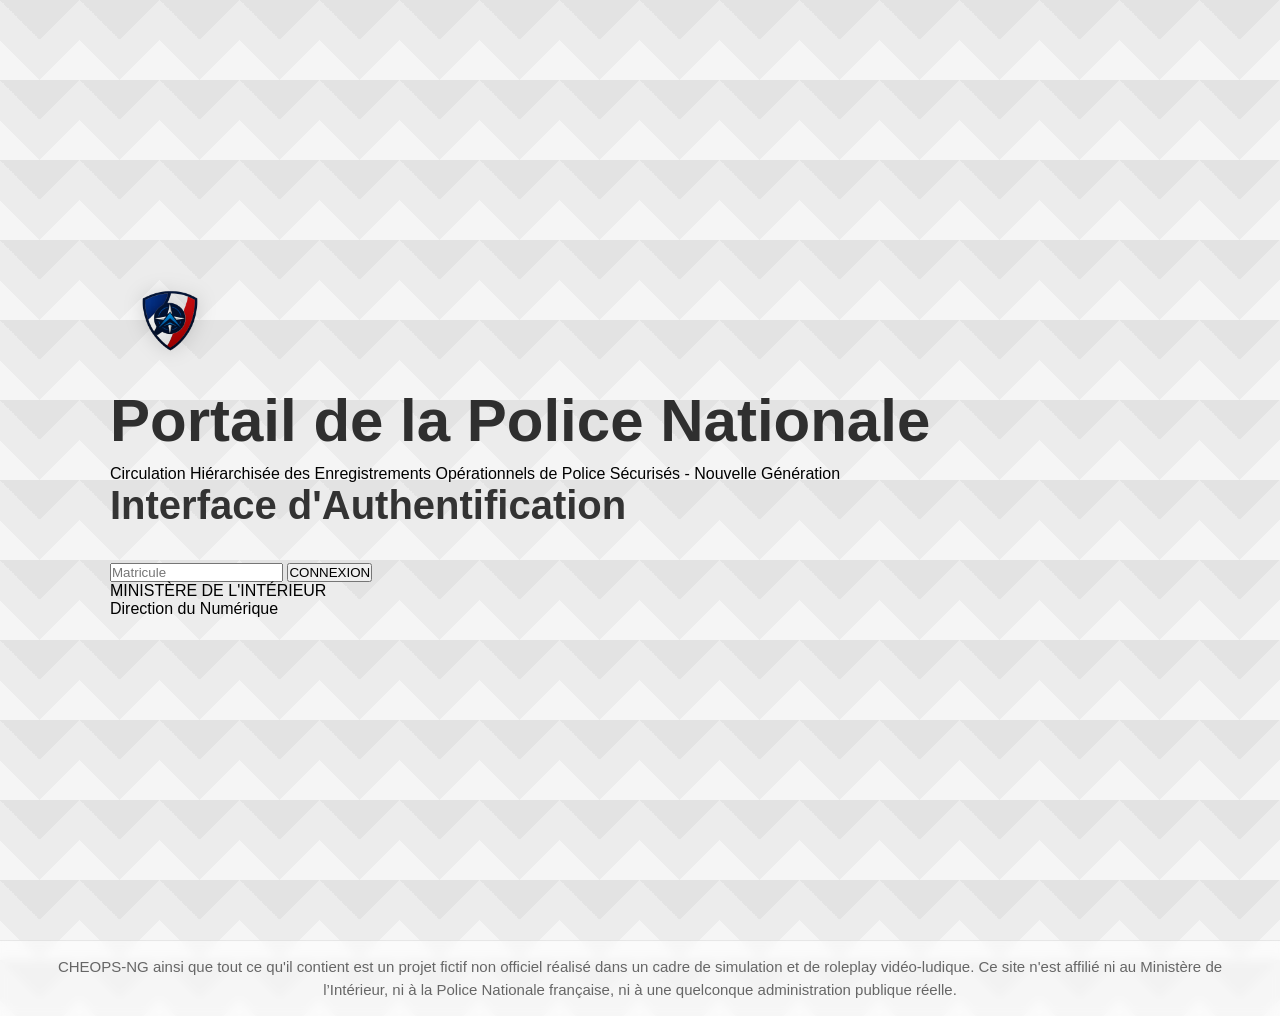
<file: mcpn-login.html>
<!DOCTYPE html>
<html lang="fr">
<head>
    <meta charset="UTF-8">
    <title>Authentification MCPN</title>
    <link rel="stylesheet" href="style.css">
</head>
<body>

<div class="mcpn-login-container">

    <div class="mcpn-login-box">

        <img src="mcpn-logo.png" class="mcpn-login-logo">

        <h1>Main Courante Police Nationale</h1>

        <label>Identifiant Utilisateur</label>
        <input id="mcpn-identifiant" type="text">

        <label>Service</label>
        <select id="mcpn-service">
            <option>CPN VANNES AGGLO</option>
        </select>

        <label>Habilitation</label>
        <input id="mcpn-habilitation" type="text" readonly>

        <button class="mcpn-button" onclick="connexionMCPN()">
            Authentification MCPN
        </button>

    </div>

</div>

<footer class="legal-footer">
    CHEOPS-NG ainsi que tout ce qu'il contient est un projet fictif non officiel réalisé dans un cadre de simulation et de roleplay vidéo-ludique.
    Ce site n'est affilié ni au Ministère de l’Intérieur, ni à la Police Nationale française,
    ni à une quelconque administration publique réelle.
</footer>

<script src="script.js"></script>
</body>
</html>
</file>
<file: style.css>
*{
    margin:0;
    padding:0;
    box-sizing:border-box;
    font-family:Arial, Helvetica, sans-serif;
}

body{
    min-height:100vh;

    background-color:#ececec;

    background-image:
    linear-gradient(135deg,#e3e3e3 25%,transparent 25%),
    linear-gradient(225deg,#e3e3e3 25%,transparent 25%),
    linear-gradient(45deg,#f5f5f5 25%,transparent 25%),
    linear-gradient(315deg,#f5f5f5 25%,transparent 25%);

    background-position:
    40px 0,
    40px 0,
    0 0,
    0 0;

    background-size:80px 80px;
}

.container{
    width:900px;

    background:rgba(255,255,255,0.92);

    padding:50px;

    border-radius:12px;

    box-shadow:0 0 25px rgba(0,0,0,0.1);
}

/* TITRES */

h1{
    font-size:60px;
    color:#2f2f2f;

    margin-bottom:10px;
}

.subtitle{
    font-size:22px;
    color:#555;

    margin-bottom:30px;
}

h2{
    font-size:40px;

    margin-bottom:35px;

    color:#333;
}

/* FORMULAIRE */

.login-form{
    display:flex;

    gap:15px;

    margin-bottom:40px;
}

.login-form input{
    flex:1;

    padding:15px;

    border:1px solid #cfcfcf;

    border-radius:6px;

    font-size:16px;
}

.login-form button{
    padding:15px 25px;

    border:none;

    background:#35568d;

    color:white;

    border-radius:6px;

    font-size:16px;

    cursor:pointer;

    transition:0.2s;
}

.login-form button:hover{
    background:#2d4975;
}

/* FOOTER */

.footer{
    margin-top:30px;

    line-height:1.5;

    color:#444;

    font-size:20px;
}

.main-logo{
    width:120px;

    margin-bottom:20px;

    filter:
        drop-shadow(0 0 10px rgba(0,0,0,0.15));

    transition:0.3s;
}

.main-logo:hover{
    transform:scale(1.03);
}

/* PAGE ACCUEIL CHEOPS */

.home-container{
    min-height:100vh;
    padding:30px 60px;
    position:relative;
}

.session-box{
    position:absolute;
    top:25px;
    left:35px;

    width:320px;

    display:flex;
    justify-content:space-between;
    align-items:center;

    background:rgba(255,255,255,0.92);

    border:1px solid #d7d7d7;
    border-radius:10px;

    padding:12px 16px;

    box-shadow:0 0 15px rgba(0,0,0,0.08);

    color:#333;
}

#connected-user{
    font-weight:bold;

    font-size:14px;

    line-height:1.4;

    max-width:220px;
}

#session-timer{
    color:#666;
    font-size:13px;
}

.power-button{
    width:48px;
    height:48px;

    border:none;
    border-radius:50%;

    background:white;
    color:#111;

    font-size:32px;
    font-weight:bold;

    cursor:pointer;

    box-shadow:0 0 10px rgba(0,0,0,0.18);

    transition:0.2s;
}

.power-button:hover{
    transform:scale(1.08);
    background:#111;
    color:white;
}

.home-header{
    text-align:center;
    margin-top:40px;
    margin-bottom:60px;
}

.home-logo{
    width:130px;
    margin-bottom:15px;
}

.home-header h1{
    font-size:48px;
    color:#2f2f2f;
    font-weight:500;
    margin-bottom:8px;
}

.home-header p{
    font-size:16px;
    color:#555;
}

.app-zone{
    width:100%;
    max-width:1200px;
    margin:0 auto;
}

.category-band{
    width:100%;

    background:#333131;
    color:white;

    padding:18px 25px;

    font-size:24px;
    font-weight:bold;
    letter-spacing:1px;

    border-radius:4px;

    margin-bottom:35px;

    box-shadow:0 4px 12px rgba(0,0,0,0.18);
}

.apps-grid{
    display:grid;
    grid-template-columns:repeat(4, 1fr);
    gap:25px;
}

.app-icon{
    width:90px;
    height:90px;
    object-fit:contain;
    margin-bottom:15px;
}

.app-card{
    background:rgba(255,255,255,0.92);

    border:1px solid #d5d5d5;
    border-radius:10px;

    padding:25px 15px;

    text-align:center;

    box-shadow:0 0 18px rgba(0,0,0,0.08);

    cursor:pointer;

    transition:0.2s;
}

.app-card:hover{
    transform:translateY(-5px);
    box-shadow:0 8px 25px rgba(0,0,0,0.15);
}

.app-logo{
    width:90px;
    height:90px;

    margin:0 auto 15px auto;

    display:flex;
    align-items:center;
    justify-content:center;

    border-radius:12px;

    background:#333131;
    color:white;

    font-weight:bold;
    font-size:20px;

    box-shadow:inset 0 0 10px rgba(255,255,255,0.08);
}

.app-card p{
    font-size:14px;
    color:#444;
    line-height:1.4;
}

.gestion-container{
    max-width:1100px;
    margin:40px auto;
    padding:30px;
}

.gestion-panel{
    background:rgba(255,255,255,0.94);
    border:1px solid #d0d0d0;
    border-radius:10px;
    padding:25px;
    margin-top:25px;
    box-shadow:0 0 18px rgba(0,0,0,0.08);
}

.gestion-panel input,
.gestion-panel select{
    width:100%;
    padding:14px;
    margin:8px 0;
    border:1px solid #ccc;
    border-radius:6px;
    font-size:15px;
}

.gestion-panel button,
.back-button{
    margin-top:15px;
    padding:12px 20px;
    border:none;
    border-radius:6px;
    background:#333131;
    color:white;
    cursor:pointer;
}

.agent-row{
    display:grid;
    grid-template-columns:1fr 1fr 1fr 1fr auto;
    gap:10px;
    align-items:center;
    padding:12px;
    margin-bottom:10px;
    background:#f2f2f2;
    border-left:5px solid #333131;
    border-radius:6px;
    font-size:14px;
}

.agent-row button{
    background:#8b1e1e;
    color:white;
    border:none;
    padding:8px 12px;
    border-radius:5px;
    cursor:pointer;
}

/* MCPN */

.mcpn-layout{
    min-height:100vh;
    display:flex;
    background:#f4f4f4;
}

.mcpn-sidebar{
    width:40px;
    background:#2C61D1;
    display:flex;
    flex-direction:column;
    align-items:center;
    padding-top:10px;
}

.side-btn{
    width:40px;
    height:50px;
    border:none;
    background:#2C61D1;
    cursor:pointer;
    display:flex;
    align-items:center;
    justify-content:center;
    transition:0.2s;
}

.side-btn:hover{
    background:#244fa9;
}

.side-btn.active{
    background:#1f4592;
}

.side-icon{
    width:26px;
    height:26px;
    object-fit:contain;
    filter:brightness(0) invert(1);
}

.mcpn-main{
    padding-top:75px;
}

.mcpn-header{
    margin-bottom:35px;
}

.mcpn-header h1{
    font-size:42px;
    color:#2C61D1;
}

.mcpn-header p{
    color:#555;
    font-size:16px;
}

.mcpn-panel{
    min-height:70vh;
    max-width:900px;
    background:white;
    padding:35px;
    border-radius:8px;
    box-shadow:0 0 18px rgba(0,0,0,0.08);
}

.mcpn-panel h2{
    font-size:28px;
    margin-bottom:30px;
    color:#333;
}

.mcpn-panel label{
    display:block;
    margin-top:22px;
    margin-bottom:8px;
    font-weight:bold;
    color:#333;
}

.mcpn-panel input,
.mcpn-panel select{
    width:100%;
    padding:15px;
    border:1px solid #ccc;
    border-radius:6px;
    font-size:16px;
}

.mcpn-button{
    margin-top:30px;
    padding:14px 28px;
    border:none;
    border-radius:6px;
    background:#2C61D1;
    color:white;
    font-size:16px;
    cursor:pointer;
}

.mcpn-button:hover{
    background:#244fa9;
}

.personnel-zone{
    margin-top:35px;
    display:grid;
    grid-template-columns:1fr 1fr;
    gap:30px;
}

.agent-list{
    background:#f7f7f7;
    border:1px solid #ddd;
    border-radius:8px;
    padding:15px;
    min-height:420px;
}

.agent-item{
    display:flex;
    align-items:center;
    gap:12px;
    background:white;
    border:1px solid #ddd;
    border-radius:6px;
    padding:12px;
    margin-bottom:10px;
    cursor:grab;
}

.agent-item input{
    width:auto;
}

.agent-avatar{
    width:38px;
    height:38px;
    opacity:0.45;
}

.agent-info{
    font-size:14px;
    line-height:1.4;
}

.drop-columns{
    display:grid;
    grid-template-columns:1fr 1fr;
    gap:20px;
}

.drop-zone{
    background:white;
    border:2px dashed #bbb;
    border-radius:8px;
    min-height:420px;
    padding:15px;
}

.drop-zone h3{
    text-align:center;
    margin-bottom:15px;
    color:#333;
}

.drop-zone.drag-hover{
    border-color:#2C61D1;
    background:#eef3ff;
}

.login-container{
    min-height:100vh;

    display:flex;
    flex-direction:column;
    justify-content:center;

    padding-left:110px;
}

/* CORRECTION AFFICHAGE PLEIN ÉCRAN MCPN */

body:has(.mcpn-layout){
    display:block;
    align-items:initial;
    justify-content:initial;
    overflow:hidden;
}

body:has(.mcpn-layout) .mcpn-layout{
    width:100vw;
    height:100vh;
    min-height:100vh;
}

body:has(.mcpn-layout) .mcpn-main{
    width:calc(100vw - 40px);
    min-height:100vh;
    overflow-y:auto;
}

.spinner{
    width:16px;
    height:16px;

    border:2px solid rgba(255,255,255,0.4);
    border-top:2px solid white;
    border-radius:50%;

    display:inline-block;

    margin-left:10px;

    animation:spin 0.8s linear infinite;
    vertical-align:middle;
}

@keyframes spin{
    from{ transform:rotate(0deg); }
    to{ transform:rotate(360deg); }
}

.drop-zone.preview-drop{
    border-color:#2C61D1;
    background:#e8f0ff;
    box-shadow:inset 0 0 20px rgba(44,97,209,0.18);
}

.agent-avatar{
    width:42px;
    height:42px;

    background:#bfc4cc;

    border-radius:50%;

    display:flex;
    align-items:center;
    justify-content:center;

    flex-shrink:0;
}

.agent-avatar svg{
    width:30px;
    height:30px;
    stroke:white;
    stroke-width:2.4;
    fill:none;
}

.agent-info strong{
    display:block;
    color:#222;
}

.agent-qualif{
    margin-top:3px;
    color:#555;
    font-size:13px;
}

/* LOGIN MCPN */

.mcpn-login-container{
    min-height:100vh;
    display:flex;
    justify-content:center;
    align-items:center;
}

.mcpn-login-box{
    width:460px;
    background:white;
    padding:40px;
    border-radius:10px;
    box-shadow:0 0 25px rgba(0,0,0,0.12);
    text-align:center;
}

.mcpn-login-logo{
    width:115px;
    margin-bottom:18px;
}

.mcpn-login-box h1{
    font-size:26px;
    margin-bottom:30px;
    color:#2C61D1;
}

.mcpn-login-box label{
    display:block;
    text-align:left;
    margin-top:18px;
    margin-bottom:7px;
    font-weight:bold;
    color:#333;
}

.mcpn-login-box input,
.mcpn-login-box select{
    width:100%;
    padding:13px;
    border:1px solid #cfcfcf;
    border-radius:6px;
    font-size:15px;
}

.side-icon-text{
    color:white;
    font-size:13px;
    font-weight:bold;
}

.mcpn-home-screen{
    text-align:center;
    padding:80px 20px;
}

.mcpn-home-logo{
    width:140px;
    margin-bottom:25px;
}

.mcpn-home-screen h1{
    font-size:34px;
    color:#2C61D1;
    margin-bottom:10px;
}

.mcpn-home-screen p{
    color:#555;
    font-size:16px;
}

.mcpn-session-box{
    position:absolute;
    top:18px;
    right:25px;

    background:white;
    border:1px solid #d5d5d5;
    border-radius:8px;

    padding:10px 14px;

    box-shadow:0 0 12px rgba(0,0,0,0.08);

    font-size:13px;
    color:#333;
    max-width:420px;
}

#mcpn-connected-user{
    font-weight:bold;
    line-height:1.4;
}

.mcpn-wide-panel{
    max-width:none;
    width:100%;
}

.mcpn-tabs{
    display:flex;
    gap:8px;
    margin-bottom:25px;
}

.mcpn-tab{
    padding:12px 20px;
    border:none;
    background:#e5e5e5;
    color:#333;
    cursor:pointer;
    border-radius:6px 6px 0 0;
    font-weight:bold;
}

.mcpn-tab.active{
    background:#2C61D1;
    color:white;
}

.activities-table-wrapper{
    overflow:auto;
    max-width:100%;
    border:1px solid #ccc;
    background:white;
}

.activities-table{
    border-collapse:collapse;
    min-width:2200px;
    width:100%;
    font-size:13px;
}

.activities-table th,
.activities-table td{
    border:1px solid #d0d0d0;
    padding:8px;
    text-align:center;
    min-width:75px;
}

.activities-table th{
    background:#f0f2f5;
    font-weight:bold;
    position:sticky;
    top:0;
    z-index:2;
}

.activities-table .agent-cell{
    min-width:260px;
    text-align:left;
    background:#f8f8f8;
    font-weight:bold;
    position:sticky;
    left:0;
    z-index:3;
}

.activity-add{
    width:26px;
    height:26px;
    border:none;
    border-radius:50%;
    background:#2C61D1;
    color:white;
    font-weight:bold;
    cursor:pointer;
}

.activity-add:hover{
    background:#244fa9;
}

.activity-select{
    width:100%;
    padding:5px;
    font-size:12px;
}

.service-hours-panel{
    margin-top:35px;
    padding:25px;
    background:#f7f7f7;
    border:1px solid #d0d0d0;
    border-radius:8px;
}

.service-hours-panel h3{
    margin-bottom:20px;
    color:#333;
}

.service-hours-panel label{
    display:block;
    margin-top:15px;
    margin-bottom:6px;
    font-weight:bold;
}

.service-title{
    background:#333131 !important;
    color:white;
    text-align:left !important;
    font-size:15px;
    padding:12px !important;
}

.table-separator td{
    height:25px;
    background:#f4f4f4;
    border:none;
}

.activity-line-header{
    min-width:1200px;
    background:#f0f2f5;
    font-weight:bold;
    text-align:left !important;
    white-space:nowrap;
}

.activity-line-cell{
    position:relative;
    height:58px;
    background:#fafafa;
}

.unique-add{
    position:absolute;
    top:50%;
    left:50%;
    transform:translate(-50%, -50%);
    z-index:2;
}

.activity-modal{
    position:fixed;
    inset:0;
    background:rgba(0,0,0,0.35);
    display:flex;
    justify-content:center;
    align-items:center;
    z-index:999;
}

.activity-modal-box{
    width:420px;
    background:white;
    padding:28px;
    border-radius:10px;
    box-shadow:0 0 25px rgba(0,0,0,0.25);
}

.activity-modal-box h3{
    margin-bottom:20px;
    color:#333;
}

.activity-modal-box label{
    display:block;
    margin-top:15px;
    margin-bottom:6px;
    font-weight:bold;
}

.activity-modal-box input,
.activity-modal-box select{
    width:100%;
    padding:12px;
    border:1px solid #ccc;
    border-radius:6px;
}

.modal-actions{
    display:flex;
    gap:10px;
    margin-top:20px;
}

.cancel-button{
    margin-top:30px;
    padding:14px 28px;
    border:none;
    border-radius:6px;
    background:#777;
    color:white;
    cursor:pointer;
}

.activity-block{
    position:absolute;
    top:8px;
    bottom:8px;

    background:#e8f0ff;
    border-left:5px solid #2C61D1;
    border-radius:6px;

    padding:8px;
    text-align:left;

    font-size:12px;
    color:#222;

    overflow:hidden;
}

.timeline-header{
    min-width:1400px;
    height:42px;
    padding:0 !important;
    background:#f0f2f5;
    white-space:nowrap;
    overflow:hidden;
}

.timeline-header span{
    display:inline-block;
    width:80px;
    height:42px;
    line-height:42px;
    text-align:left;
    padding-left:4px;
    border-right:1px solid #d0d0d0;
    font-size:12px;
}

.timeline-cell{
    position:relative;
    height:70px;
    min-width:1400px;
    padding:0 !important;
    background:
        repeating-linear-gradient(
            to right,
            #fafafa 0px,
            #fafafa 79px,
            #d0d0d0 80px
        );
}

.activity-block{
    position:absolute;
    top:10px;
    height:50px;

    background:#e8f0ff;
    border-left:5px solid #2C61D1;
    border-radius:6px;

    padding:7px;
    text-align:left;

    font-size:11px;
    color:#222;

    overflow:hidden;
    z-index:2;
}

.unique-add{
    position:absolute;
    top:50%;
    left:50%;
    transform:translate(-50%, -50%);
    z-index:3;
}

.equipage-agent-check{
    display:block;
    padding:10px;
    margin-bottom:8px;
    background:white;
    border:1px solid #ddd;
    border-radius:6px;
    cursor:pointer;
}

.service-card{
    padding:14px;
    margin-top:12px;
    background:white;
    border-left:5px solid #2C61D1;
    border-radius:6px;
    box-shadow:0 0 8px rgba(0,0,0,0.06);
    line-height:1.5;
}

.activity-empty-block{
    display:flex;
    justify-content:space-between;
    align-items:center;

    padding:14px;
    margin-bottom:10px;

    background:#f7f7f7;
    border:1px dashed #bbb;
    border-radius:6px;
}

.activity-vertical-block{
    padding:14px;
    margin-bottom:10px;

    background:#e8f0ff;
    border-left:5px solid #2C61D1;
    border-radius:6px;

    line-height:1.5;
}

.ge-textarea{
    width:100%;
    min-height:180px;
    padding:15px;
    resize:vertical;
    border:1px solid #ccc;
    border-radius:6px;
    font-size:15px;
}

.ge-card{
    margin-top:20px;
    padding:20px;
    background:white;
    border-left:5px solid #2C61D1;
    border-radius:8px;
    box-shadow:0 0 8px rgba(0,0,0,0.08);
}

.ge-card input,
.ge-card select{
    width:100%;
    padding:12px;
    margin-top:10px;
    border:1px solid #ccc;
    border-radius:6px;
}

.toggle-personne{
    display:flex;
    gap:10px;
    margin:10px 0;
}

.toggle-personne button{
    flex:1;
    padding:12px;
    border:none;
    border-radius:20px;
    background:#ddd;
    cursor:pointer;
    font-weight:bold;
}

.toggle-personne button:hover{
    background:#2C61D1;
    color:white;
}

#mcpn-home,
#prise-service-step1,
#prise-service-step2{
    max-width:none;
    width:100%;
    min-height:85vh;
}

.mcpn-main{
    padding-left:70px;
    padding-right:70px;
}

.service-card-hover{
    position:relative;
}

.details-hover-button{
    display:none;
    margin-top:14px;
    padding:10px 14px;
    border:none;
    border-radius:6px;
    background:#2C61D1;
    color:white;
    cursor:pointer;
}

.service-card-hover:hover .details-hover-button{
    display:inline-block;
}

.disabled-agent{
    opacity:0.55;
    background:#eee;
    cursor:not-allowed;
    color:#666;
}

.inline-check{
    display:flex !important;
    align-items:center;
    gap:8px;
    width:auto !important;
    margin:12px 0;
}

.inline-check input{
    width:auto !important;
    margin:0 !important;
}

.ge-list-card{
    display:flex;
    justify-content:space-between;
    align-items:center;
    gap:20px;
}

.mcpn-home-return{
    position:absolute;
    top:18px;
    left:70px;

    padding:10px 16px;
    border:none;
    border-radius:6px;

    background:#2C61D1;
    color:white;

    font-weight:bold;
    cursor:pointer;

    box-shadow:0 0 10px rgba(0,0,0,0.12);
}

.mcpn-home-return:hover{
    background:#2C61D1;
}

.mcpn-power-button{
    position:absolute;
    top:18px;
    left:225px;

    width:42px;
    height:42px;

    border:none;
    border-radius:50%;

    background:white;
    color:#111;

    font-size:26px;
    font-weight:bold;

    cursor:pointer;
    box-shadow:0 0 10px rgba(0,0,0,0.18);
}

.mcpn-power-button:hover{
    background:#111;
    color:white;
}

.danger-button{
    background:#2C61D1 ;
}

.danger-button:hover{
    background:#2C61D1 ;;
}

.ge-actions{
    display:flex;
    gap:12px;
    margin-top:20px;
}

.stats-grid{
    display:grid;
    grid-template-columns:repeat(3, 1fr);
    gap:25px;
}

.stat-card{
    background:white;
    border-radius:10px;
    padding:25px;
    box-shadow:0 0 12px rgba(0,0,0,0.08);
    min-height:420px;
}

.stat-card h3{
    margin-bottom:20px;
    color:#333;
    text-align:center;
}

.stat-card canvas{
    max-height:320px;
}

.legal-footer{
    width:100%;

    margin-top:40px;
    padding:15px 25px;

    text-align:center;

    font-size:15px;
    line-height:1.5;

    color:#666;

    background:rgba(255,255,255,0.55);

    border-top:1px solid rgba(0,0,0,0.08);

    backdrop-filter:blur(4px);
}

.hidden {
    display: none !important;
}

.mdp-statut {
    color: #1f4e79;
    cursor: pointer;
    font-weight: 600;
    text-decoration: underline;
}

.mdp-non-cree {
    color: #777;
    font-style: italic;
}

.popup-reset {
    position: fixed;
    inset: 0;
    background: rgba(0, 0, 0, 0.45);
    display: flex;
    align-items: center;
    justify-content: center;
    z-index: 9999;
}

.popup-reset-content {
    background: #ffffff;
    color: #1f2933;
    padding: 24px;
    border-radius: 6px;
    width: 420px;
    text-align: center;
    border: 1px solid #cfd8e3;
    box-shadow: 0 8px 24px rgba(0, 0, 0, 0.18);
}

.popup-reset-content h3 {
    margin-top: 0;
    color: #1f2933;
    font-size: 18px;
}

.popup-reset-content button {
    margin: 8px;
    padding: 9px 14px;
    border-radius: 4px;
    border: 1px solid #9aa6b2;
    background: #f4f6f8;
    color: #1f2933;
    cursor: pointer;
}

.popup-reset-content button:hover {
    background: #e8edf2;
}

#cleTemporaireAffichee {
    display: block;
    margin: 12px 0;
    font-size: 20px;
    color: #1f2933;
    background: #f4f6f8;
    border: 1px solid #d6dde5;
    padding: 10px;
    border-radius: 4px;
}

#details-equipage{
    display:none;
    width:100%;
    min-height:80vh;
    padding:30px;
    background:#f4f4f4;
    color:#111;
}

#details-equipage .service-card{
    display:block;
    width:100%;
    background:white;
    color:#111;
    border:1px solid #999;
    padding:25px;
}

#details-equipage{
    position:relative !important;
    display:block;
    width:100%;
    min-height:100vh;
    padding:80px 40px 40px 40px;
    background:#f4f4f4 !important;
    color:#111 !important;
    z-index:50;
}

#details-equipage[style*="display: none"]{
    display:none !important;
}

#details-equipage-container{
    display:block;
    width:100%;
}

#details-equipage .service-card{
    display:block !important;
    width:100%;
    max-width:900px;
    background:#fff !important;
    color:#111 !important;
    border:1px solid #999;
    padding:25px;
    margin-top:20px;
}

.disabled-agent{
    opacity:0.45;
    background:#e5e5e5;
    color:#555;
    cursor:not-allowed;
    border:1px dashed #999;
}

.disabled-agent small{
    color:#333;
    font-style:italic;
}

.app-grid{
    display:grid;
    grid-template-columns:repeat(4, 1fr);
    gap:28px;
    margin:40px 0;
}

.app-card{
    height:220px;
    background:white;
    border:1px solid #d0d0d0;
    border-radius:8px;
    display:flex;
    flex-direction:column;
    justify-content:center;
    align-items:center;
    text-align:center;
    cursor:pointer;
}

.app-card:hover{
    background:#f3f3f3;
}

.app-logo{
    max-width:110px;
    max-height:90px;
    object-fit:contain;
    margin-bottom:18px;
}
</file>
